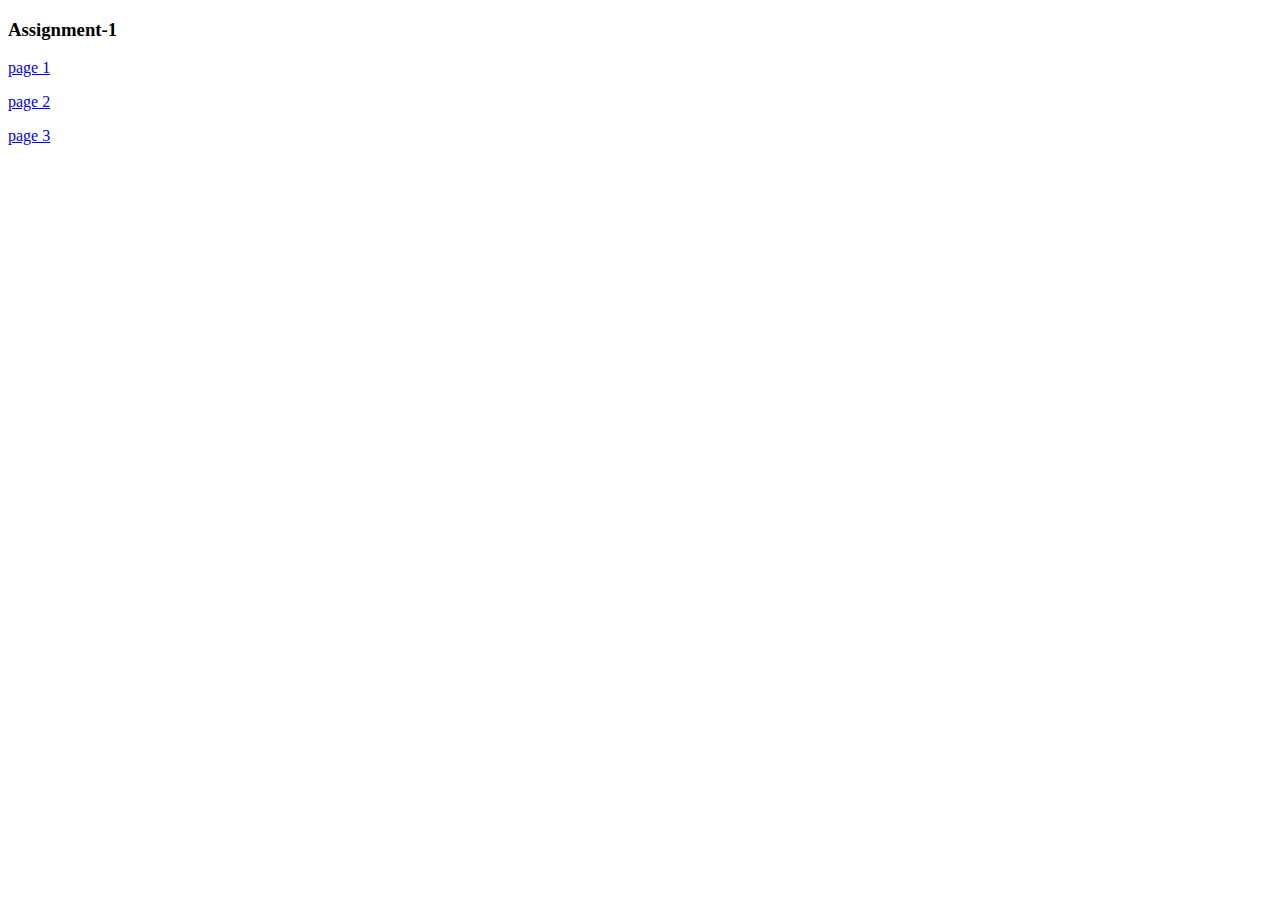
<file: index.html>
<!DOCTYPE html>
<html lang="en">
<head>
   <title>Assignment-1</title>
</head>
<body>
    <h3><strong>Assignment-1</strong></h3>
    <p> <a href="resume-index.html">page 1</a></p>
    <p> <a href="Twitter.html">page 2</p>
    <p> <a href="resume-bootstrap.html">page 3</p>
   
</body>
</html>
</file>
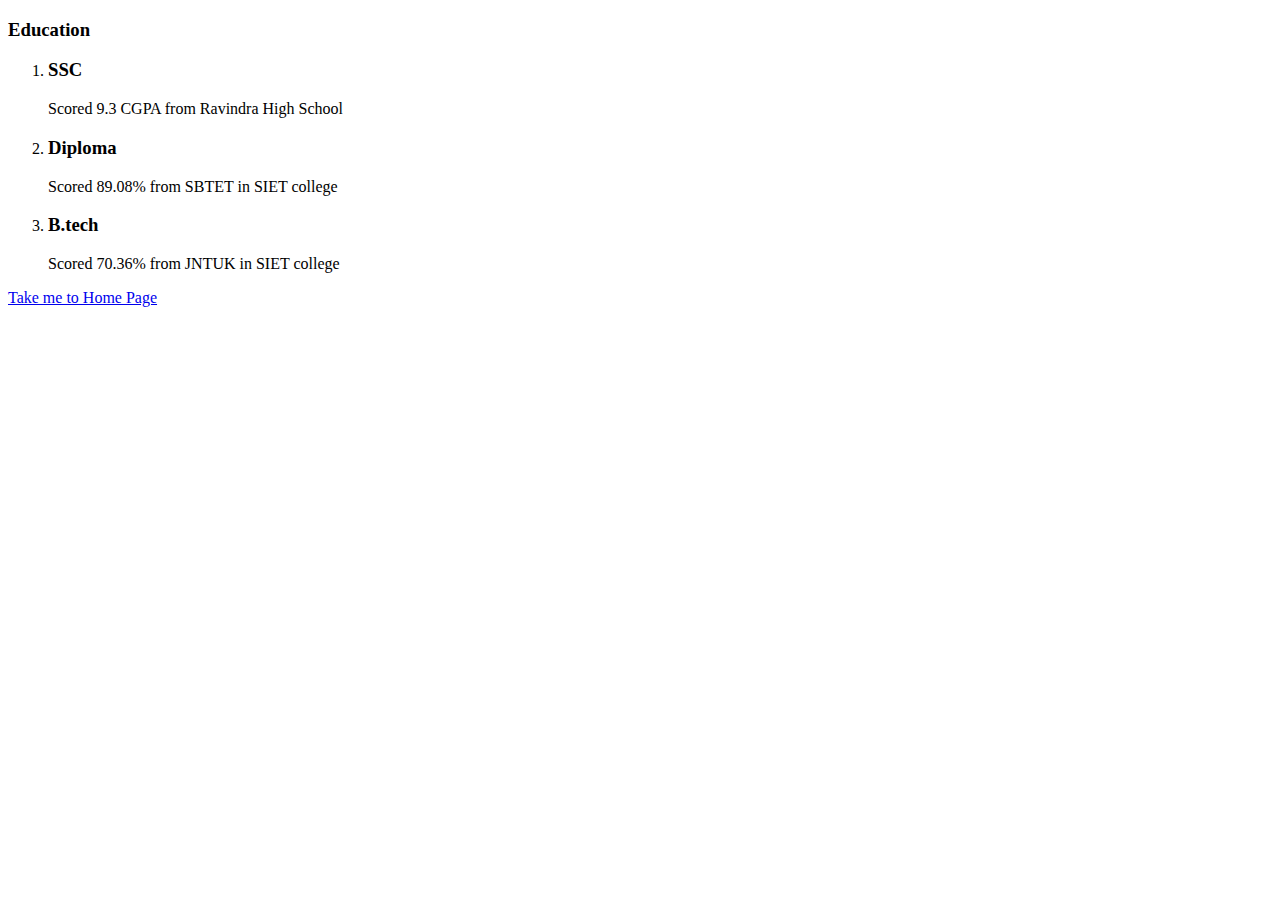
<file: Education.html>
<!DOCTYPE html>
<html >
<head>
    <title>Education</title>
</head>
<body>
    <h3>Education</h3>
    
    <ol>
        <li>
           <h3>SSC</h3>
           <p>Scored 9.3 CGPA from Ravindra High School</p>
        </li>

        <li>
            <h3>Diploma</h3>
            <p>Scored 89.08% from SBTET in SIET college</p>
        </li>
        <li>
            <h3>B.tech</h3>
            <P>Scored 70.36% from JNTUK in SIET college</P>
            
        </li>
    </ol>
    <a href="index.html.html">Take me to Home Page</a>
</body>
</html>
</file>
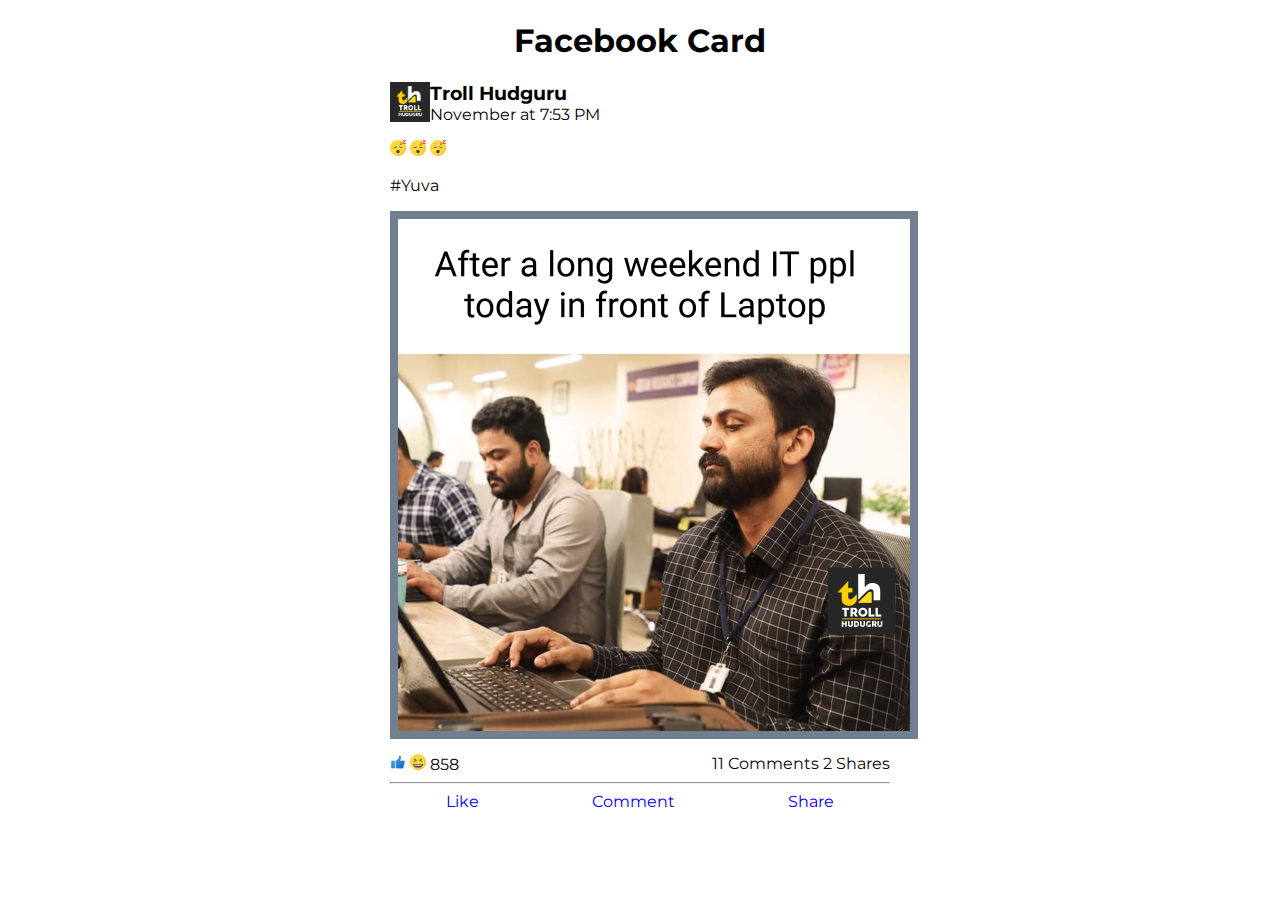
<file: Facebook.html>
<!DOCTYPE html>
<html lang="en">
<head>
    <meta charset="UTF-8">
    <meta http-equiv="X-UA-Compatible" content="IE=edge">
    <meta name="viewport" content="width=device-width, initial-scale=1.0">
    <title>Facebook Card</title>
    <link rel="preconnect" href="https://fonts.googleapis.com">
    <link rel="preconnect" href="https://fonts.gstatic.com" crossorigin>
    <link href="https://fonts.googleapis.com/css2?family=Montserrat:wght@100&display=swap" rel="stylesheet">
    <link rel="stylesheet" href="styles.css">
    
</head>
<body id="body-style">
    <main style="width: 500px;margin-left:auto;margin-right:auto;margin: bottom 20px;">
    <h1 style="text-align: center;">Facebook Card</h1>
    <div class="display-flex">
        <img src="images/facebook card mages/icon.png" alt="icon_image" height="40" >
        <div><h3 style="margin-bottom:0px ;margin-top: 0px;">Troll Hudguru</h3>
            <p style="margin-top:0px;">November  at 7:53 PM</p>
        </div>
    </div>    
        <div style="justify-content: space-between;">
            <img src="images/facebook card mages/sleeping.png" alt="sleep_emoji" height="16">
            <img src="images/facebook card mages/sleeping.png" alt="sleep_emoji" height="16">
            <img src="images/facebook card mages/sleeping.png" alt="sleep_emoji" height="16">
        </div>
        
    <p>#Yuva</p>
        
    
    <img src="images/facebook card mages/meme.jpg" alt="meme_image" width = "512" style="display: block;"id="image-style">
    <div style="display: flex;justify-content: space-between; margin-top: 15px;">
        <div>
            <img src="images/facebook card mages/like.png" alt="like_image" height="16" >
            <img src="images/facebook card mages/laughing.png" alt="laugh_image" height="16" >
            <p class="margin-top-and-bottom1"
            style="display: inline-block;">858</p>
        </div>
        <div>
            <p class="margin-top-and-bottom1"
            style="display: inline-block;">11 Comments</p>
            <p class="margin-top-and-bottom1"
             style="display: inline-block;">2 Shares</p>
        </div>
        
        
    </div>
    <hr>
    <div style="display: flex; justify-content: space-around;"> 
        <p class="margin-top-and-bottom">Like</p>
        <p class="margin-top-and-bottom">Comment</p>
        <p class="margin-top-and-bottom">Share</p>
      
    </div>
       
    
    
    

    
</body>
</html>
</file>
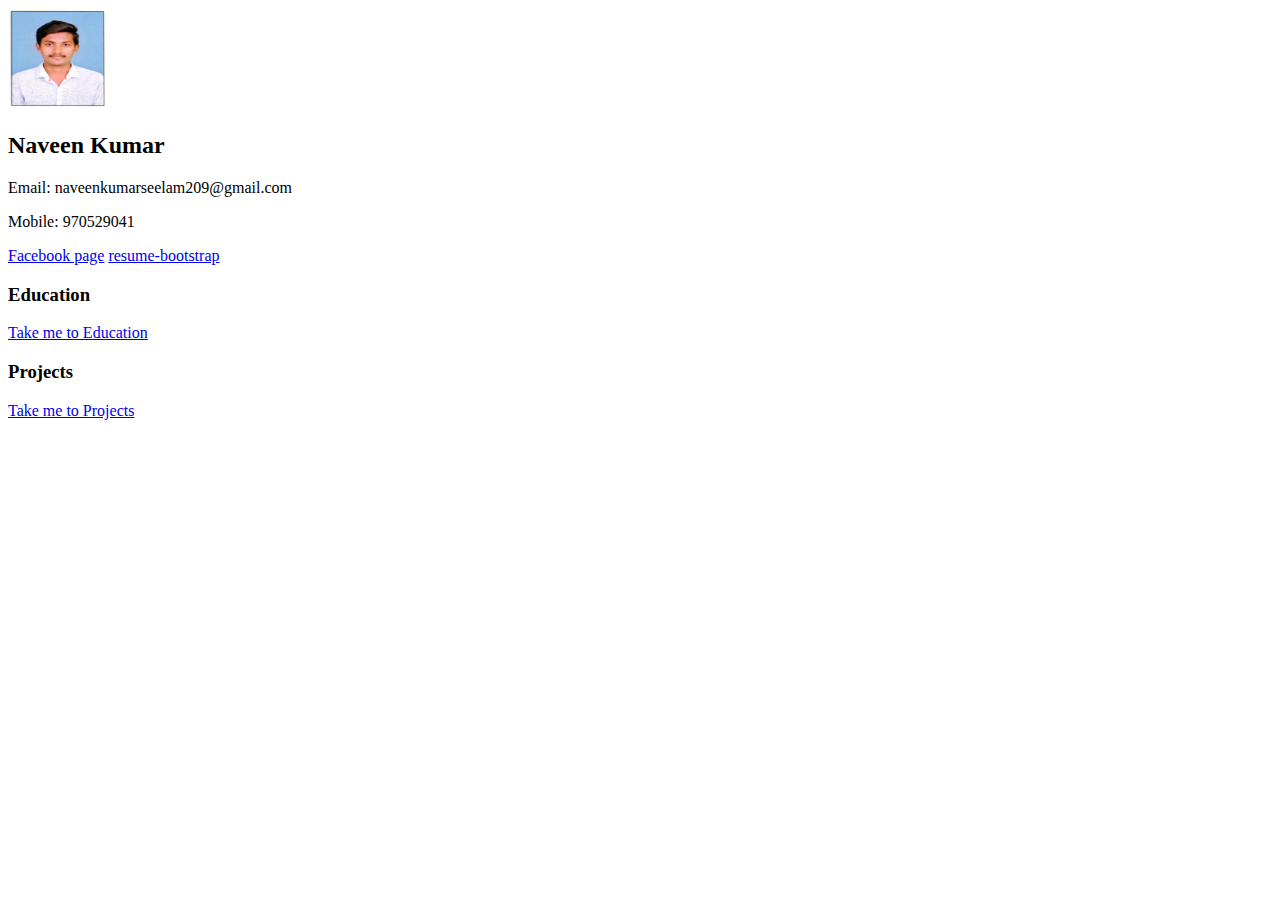
<file: index.html.html>
<!DOCTYPE html>
<html >
<head>
  <title>Naveen Resume</title>  
</head>
<body>
    <img src="images/Naveen.jpg.jpg" alt="user-image" width="100" height="100">
    <h2>Naveen Kumar</h2>
    <p>Email: naveenkumarseelam209@gmail.com</p>
    <p>Mobile: 970529041</p>
    <a href="Facebook.html">Facebook page</a>
    <a href="resume-bootstrap.html">resume-bootstrap</a>
    <h3>Education</h3>
    <a href="Education.html">Take me to Education</a>
    
    <h3>Projects</h3>
    <a href="Projects.html">Take me to Projects</a>
    <!-- <ul>
        <li>Mini Project :</li>
        <li>Major Project</li>
         -->
    </ul>
</body>
</html>
</file>
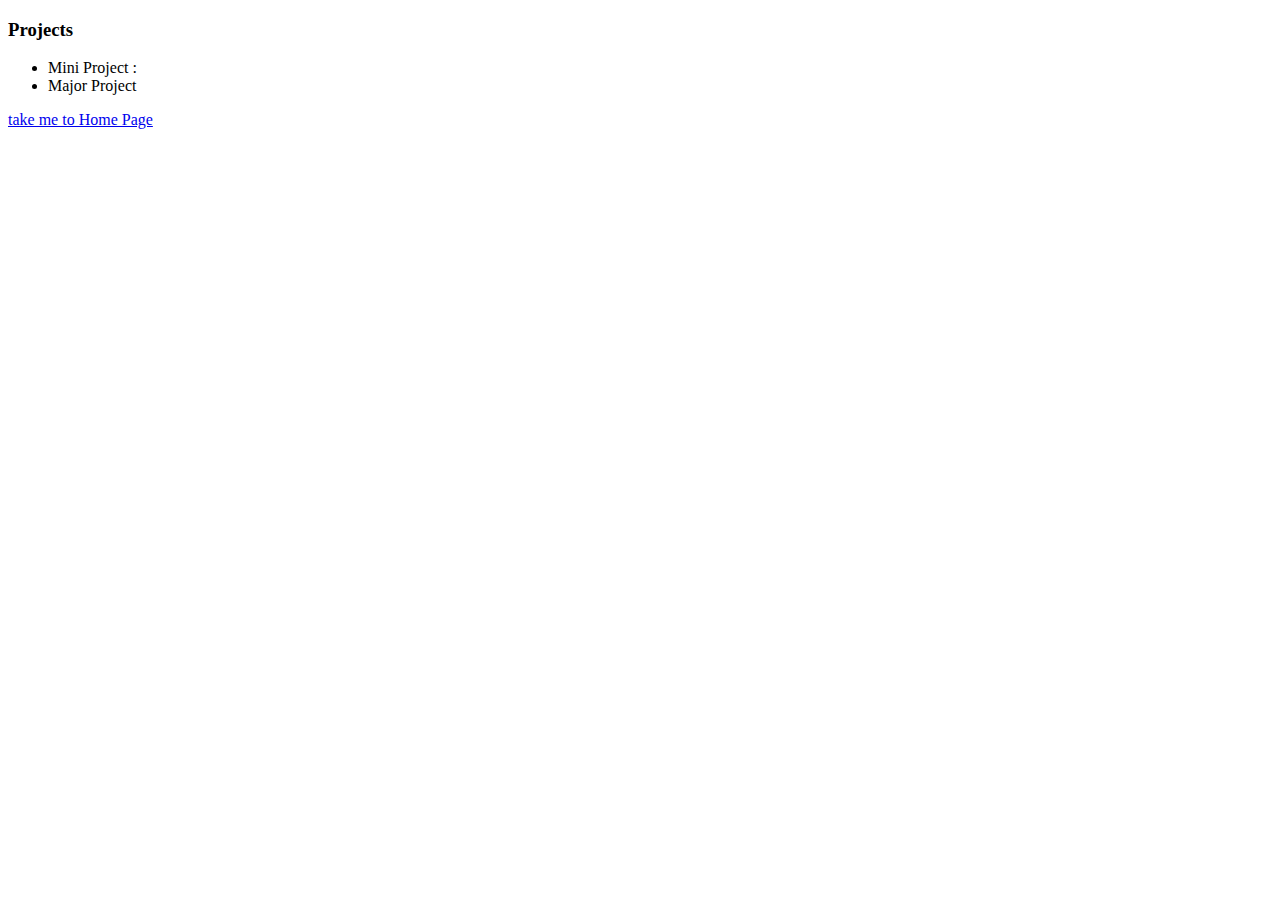
<file: Projects.html>
<!DOCTYPE html>
<html >
<head>
    <title>Projects</title>
</head>
<body>
    <h3>Projects</h3>
    <ul>
        <li>Mini Project :</li>
        <li>Major Project</li>
    </ul>
    <a href="index.html.html">take me to Home Page</a>
</body>
</html>
</file>
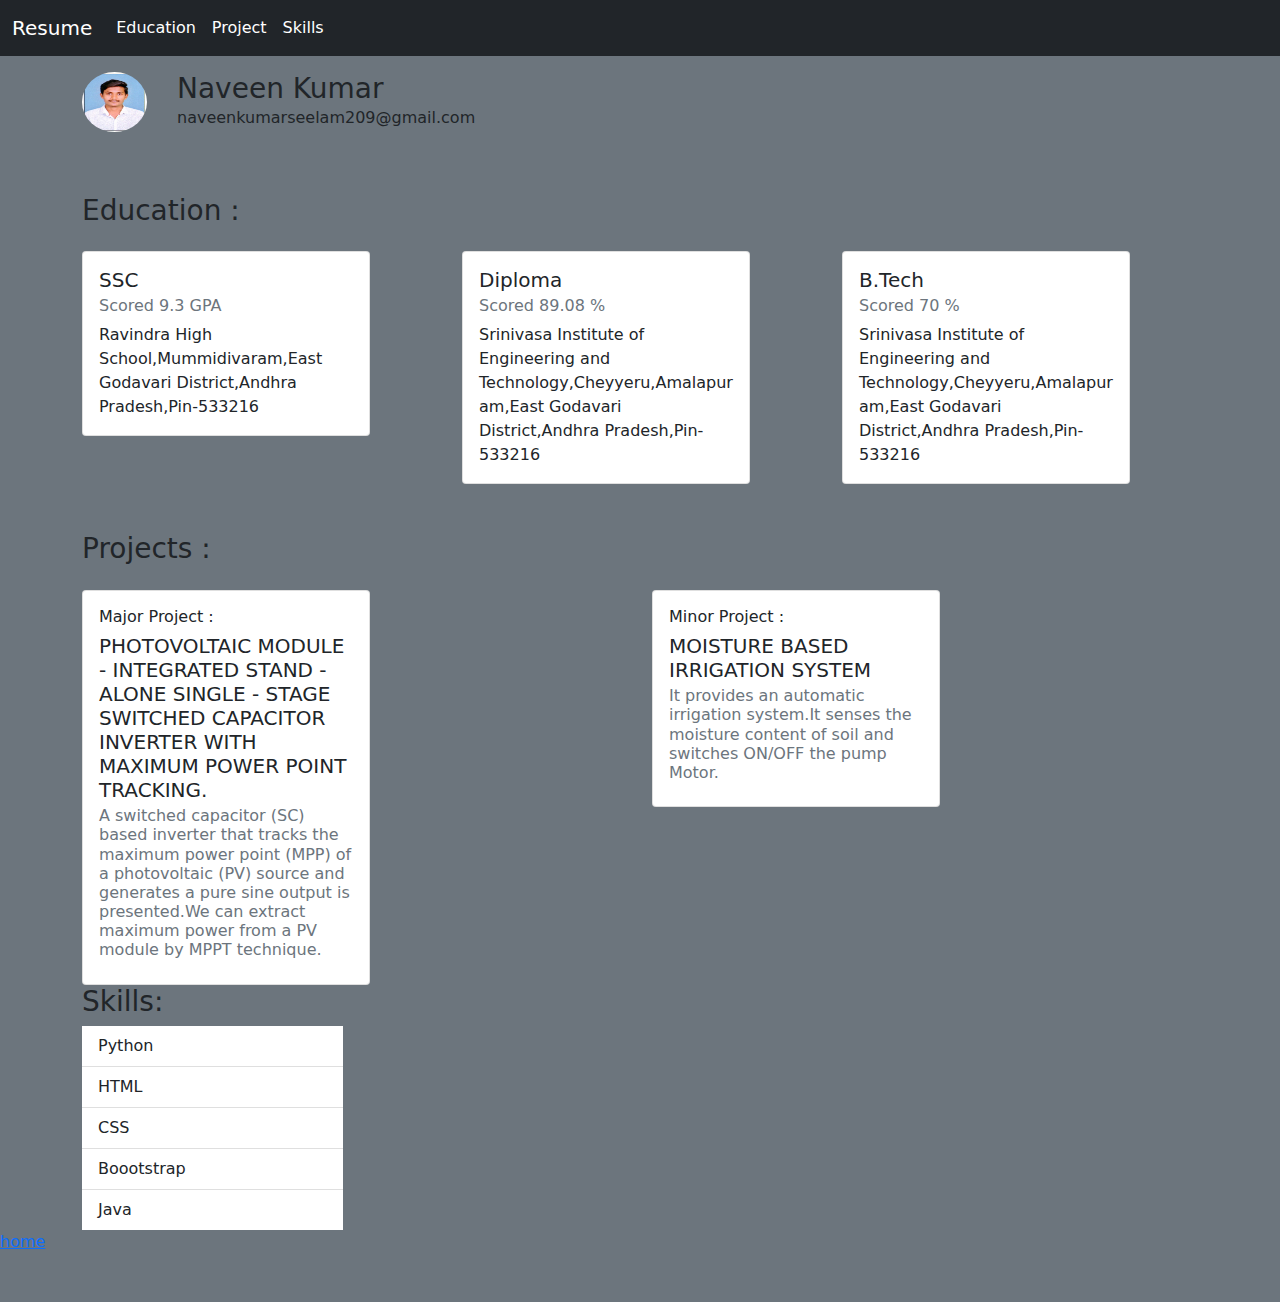
<file: resume-bootstrap.html>
<!DOCTYPE html>
<html lang="en">
<head>
    <meta charset="UTF-8">
    <meta http-equiv="X-UA-Compatible" content="IE=edge">
    <meta name="viewport" content="width=device-width, initial-scale=1.0">
    <title>Naveen-Resume-Bootstrap</title>
    <link rel="stylesheet" href="bootstrap/css/bootstrap.css">
</head>
<body class="mb-5 bg-secondary">
   
    <nav class="navbar navbar-expand-lg navbar-dark bg-dark">
        <div class="container-fluid">
          <a class="navbar-brand" href="#">Resume</a>
          <button class="navbar-toggler" type="button" data-bs-toggle="collapse" data-bs-target="#navbarSupportedContent" aria-controls="navbarSupportedContent" aria-expanded="false" aria-label="Toggle navigation">
            <span class="navbar-toggler-icon"></span>
          </button>
          <div class="collapse navbar-collapse" id="navbarSupportedContent">
            <ul class="navbar-nav me-auto mb-2 mb-lg-0">
              <li class="nav-item">
                <a class="nav-link active" aria-current="page" href="#">Education</a>
              </li>
              <li class="nav-item">
                <a class="nav-link active" aria-current="page" href="#">Project</a>
              </li>
              <li class="nav-item">
                <a class="nav-link active" aria-current="page" href="#">Skills</a>
              </li>
              
              
            </ul>
            
          </div>
        </div>
      </nav>
     <div class="container ">
        <div class="row mt-3">
            <div class="col-1">
                <img src="images/Naveen.jpg.jpg" class="rounded-circle" alt="user-image" height="60" width="65"> 
              </div>  
            <div class="col-11">
                <h3 class="mb-0">Naveen Kumar</h3>
                <p>naveenkumarseelam209@gmail.com</p>
            </div>
        </div>
     </div>
     <div class="container">
        <div class="row mt-5">
          <div class="col-12">
           <h3>Education :</h3>
          </div>
          <div class="col-4 mt-3">
            
            <div class="card " style="width: 18rem;">
                <div class="card-body">
                  <h5 class="card-title">SSC</h5>
                  <h6 class="card-subtitle mb-2 text-muted">Scored 9.3 GPA</h6>
                  <p class="card-text">Ravindra High School,Mummidivaram,East Godavari District,Andhra Pradesh,Pin-533216</p>
                  
                </div>
            </div>
          </div>
          <div class="col-4 mt-3">
            <div class="card" style="width: 18rem;">
                <div class="card-body">
                  <h5 class="card-title">Diploma</h5>
                  <h6 class="card-subtitle mb-2 text-muted">Scored 89.08 %</h6>
                  <p class="card-text">Srinivasa Institute of Engineering and Technology,Cheyyeru,Amalapuram,East Godavari District,Andhra Pradesh,Pin-533216</p>
                  
                </div>
            </div>
          </div>
          <div class="col-4 mt-3">
            <div class="card" style="width: 18rem;">
                <div class="card-body">
                  <h5 class="card-title">B.Tech</h5>
                  <h6 class="card-subtitle mb-2 text-muted">Scored 70 %</h6>
                  <p class="card-text">Srinivasa Institute of Engineering and Technology,Cheyyeru,Amalapuram,East Godavari District,Andhra Pradesh,Pin-533216</p>
                  
                </div>
            </div>
          </div>
        </div>
     </div>
     <div class="container">
        <div class="row mt-5">
          <div class="col-12">
           <h3>Projects :</h3>
          </div>
          <div class="col-6 mt-3">
            <div class="card" style="width: 18rem;">
                <div class="card-body">
                  <h6 class="card-title">Major Project :</h6>
                  <h5 class="card-title">PHOTOVOLTAIC MODULE - INTEGRATED STAND - ALONE SINGLE - STAGE SWITCHED CAPACITOR INVERTER WITH MAXIMUM POWER POINT TRACKING.</h5>
                  <h6 class="card-subtitle mb-2 text-muted"> A switched capacitor (SC) based inverter that tracks the maximum
                    power point (MPP) of a photovoltaic (PV) source and generates a pure sine output is presented.We can extract maximum power from a PV module by MPPT technique.
                  </h6>
                  
                  
                </div>
            </div>
          </div>
          <div class="col-6 mt-3">
            <div class="card" style="width: 18rem;">
                <div class="card-body">
                  <h6 class="card-title">Minor Project :</h6>
                  <h5 class="card-title">MOISTURE BASED IRRIGATION SYSTEM</h5>
                  <h6 class="card-subtitle mb-2 text-muted">It provides an automatic irrigation system.It senses the moisture content of soil and switches ON/OFF the pump
                    Motor.</h6>
                  
                    
                </div>
            </div>
          </div>
          <div class="col-12">
            <h3>Skills:</h3>
          </div>
          <div class="col-3"><ul class="list-group list-group-flush">
            <li class="list-group-item">Python</li>
            <li class="list-group-item">HTML</li>
            <li class="list-group-item">CSS</li>
            <li class="list-group-item">Boootstrap</li>
            <li class="list-group-item">Java</li>
          </ul></div>
          
          
        </div>
     </div>
    
     <p><a href="index.html">home</a>  </p> 
</body>
</html>
</file>
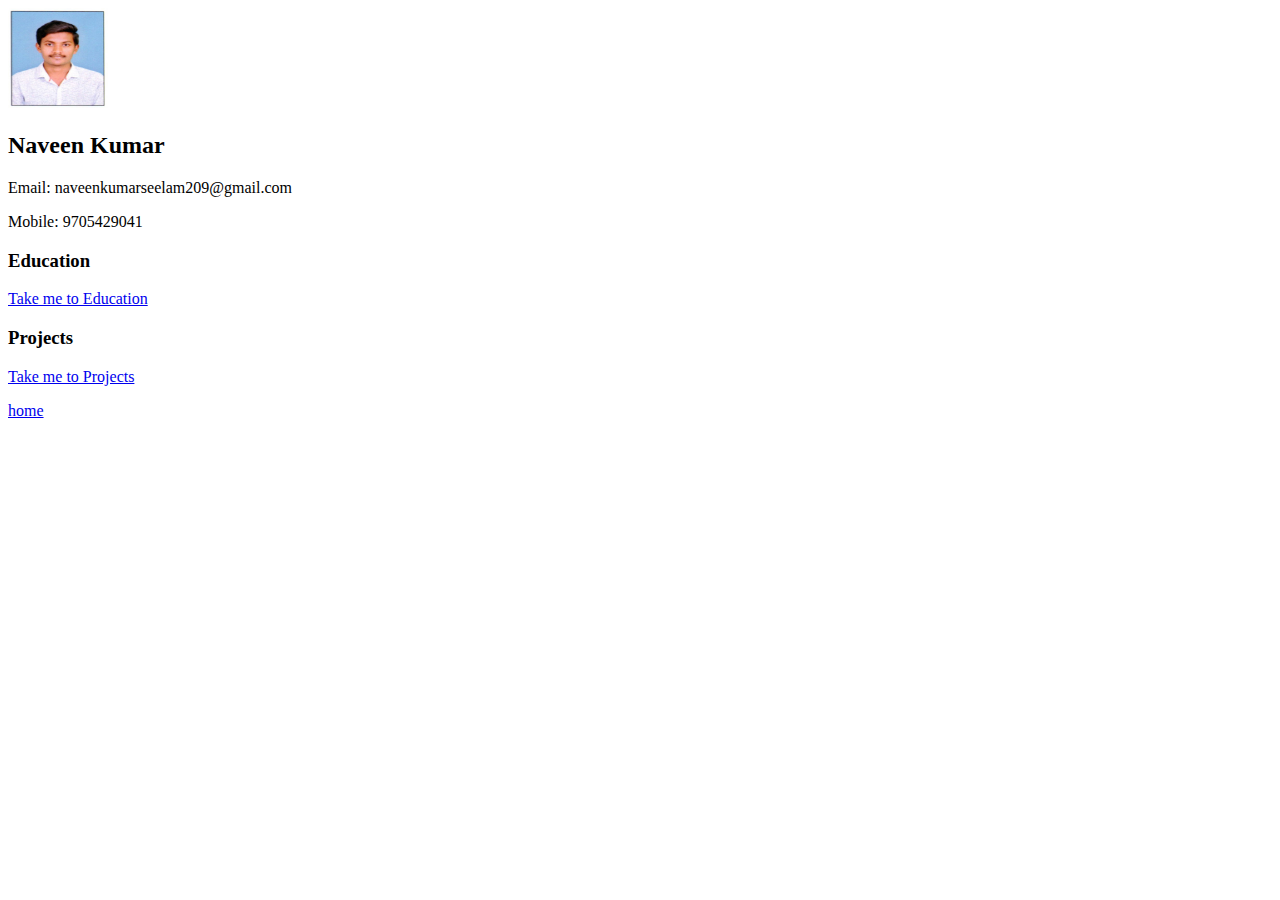
<file: resume-index.html>
<!DOCTYPE html>
<html >
<head>
  <title>Naveen Resume</title>  
</head>
<body>
    <img src="images/Naveen.jpg.jpg" alt="user-image" width="100" height="100">
    <h2>Naveen Kumar</h2>
    <p>Email: naveenkumarseelam209@gmail.com</p>
    <p>Mobile: 9705429041</p>
    
    <h3>Education</h3>
    <a href="Education.html">Take me to Education</a>
    
    <h3>Projects</h3>
    <a href="Projects.html">Take me to Projects</a>
   
    <p><a href="index.html"> home</a></p>
</body>
</html>
</file>
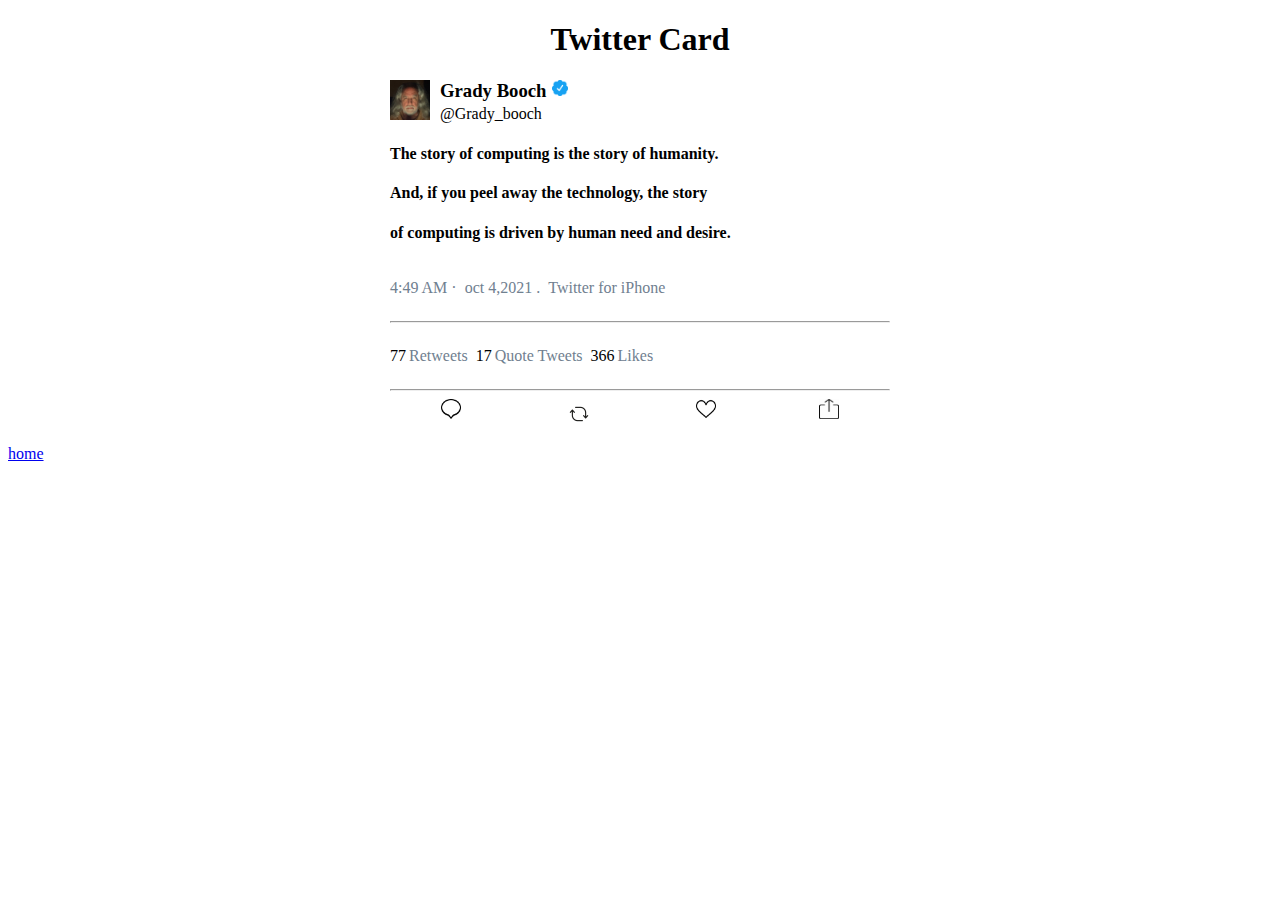
<file: Twitter.html>
<!DOCTYPE html>
<html>
<head>
    <meta charset="UTF-8">
    <meta http-equiv="X-UA-Compatible" content="IE=edge">
    <meta name="viewport" content="width=device-width, initial-scale=1.0">
    <title>Twitter Card</title>
   
    <link rel="stylesheet" href="twitter-styles.css">
    <style>
         
        
    </style>
</head>
<body >
    <div  >
        <main style="width: 500px;margin-left:auto;margin-right:auto;margin: bottom 20px;">
        
            <h1 style="text-align: center;">Twitter Card</h1> 
            <div style="display :flex ">
                <div style="margin-right: 10px;"><img src="images/Twitter card images/twitter_icon.jpg" alt="twitter_icon" height="40"></div>
                <div>
                    <div class="display-flex">
                        <h3 class="margin-top-and-bottom  " style="margin-right: 5px;" >Grady Booch</h4>
                        <img src="images/Twitter card images/twitter verified badge.png" alt="twitter-verified-badge" height="16" style="margin-bottom: 0px ;">
                    </div>
                    <p style="margin-bottom: 0px;margin-top: 0px;">@Grady_booch</p>
                   
                </div>
            </div>
            
           <h4> The story of computing is the story of humanity.</h4>
           <h4>And, if you peel away the technology, the story </h4>
           <h4> of computing is driven by human need and desire.</h4>
            <div class="display-flex " style="color: slategray ;" >
                <p class="margin-start1">4:49 AM ·</p>
                <p class="margin-start1">oct 4,2021 .</p>
                <p class="margin-start1">Twitter for iPhone</p>
            </div>
            <hr  >
            <div class="display-flex  " >
            <div class="display-flex margin-start1">
                <p class="margin-start" >77</p>
                <p style="color: slategray;">Retweets</p>
            </div>
            
            <div class="display-flex margin-start1">
                <p class="margin-start">17</p>
                <p  style="color: slategray;">Quote Tweets</p>
            </div>
            <div class="display-flex margin-start1">
                <p class="margin-start">366</p>
                <p style="color: slategray;"> Likes</p>
            </div>
            </div>
            <hr>
            <div  class="display-flex" style="justify-content: space-around;" >
                <img src="images/Twitter card images/comment (1).png" alt="comment" height="20">
                <img src="images/Twitter card images/retweet.jpg" alt="retweet" height="30"  >
                <img src="images/Twitter card images/like.png" alt="like" height="20">
                <img src="images/Twitter card images/share.jpg" alt="share" height="20" width="20" >
            </div>
            
        
           
            
    </div>
   <p> <a href="index.html"> home</a></p>
</body>
</html>
</file>
<file: styles.css>
.margin-top-and-bottom{
    margin-top: 0px;
    margin-bottom: 0px;
    color:rgb(4, 0, 255)
}
.display-flex{
    display: flex;
   
}
.margin-top-and-bottom1{
    margin-top: 0px;
    margin-bottom: 0px;
    color: rgb(3, 7, 12);
}
#image-style{
    border: 8px solid slategrey;
}
#body-style{
    font-family: 'Montserrat', sans-serif;

}
.text-color{
    color: white;
}
</file>
<file: twitter-styles.css>
.margin-top-and-bottom{
            margin-top: 0px;
            margin-bottom: 3px;
        }
        .display-flex{
            display: flex;
        }
    .inline-block{
        display:inline-block
    }
    .margin-top-and-bottom1{
            margin-top: 0px;
            margin-bottom: 0px;
        }
    .margin-start{
        margin-right: 3px;
    }
    .margin-start1{
        margin-right: 8px;
    }
</file>
